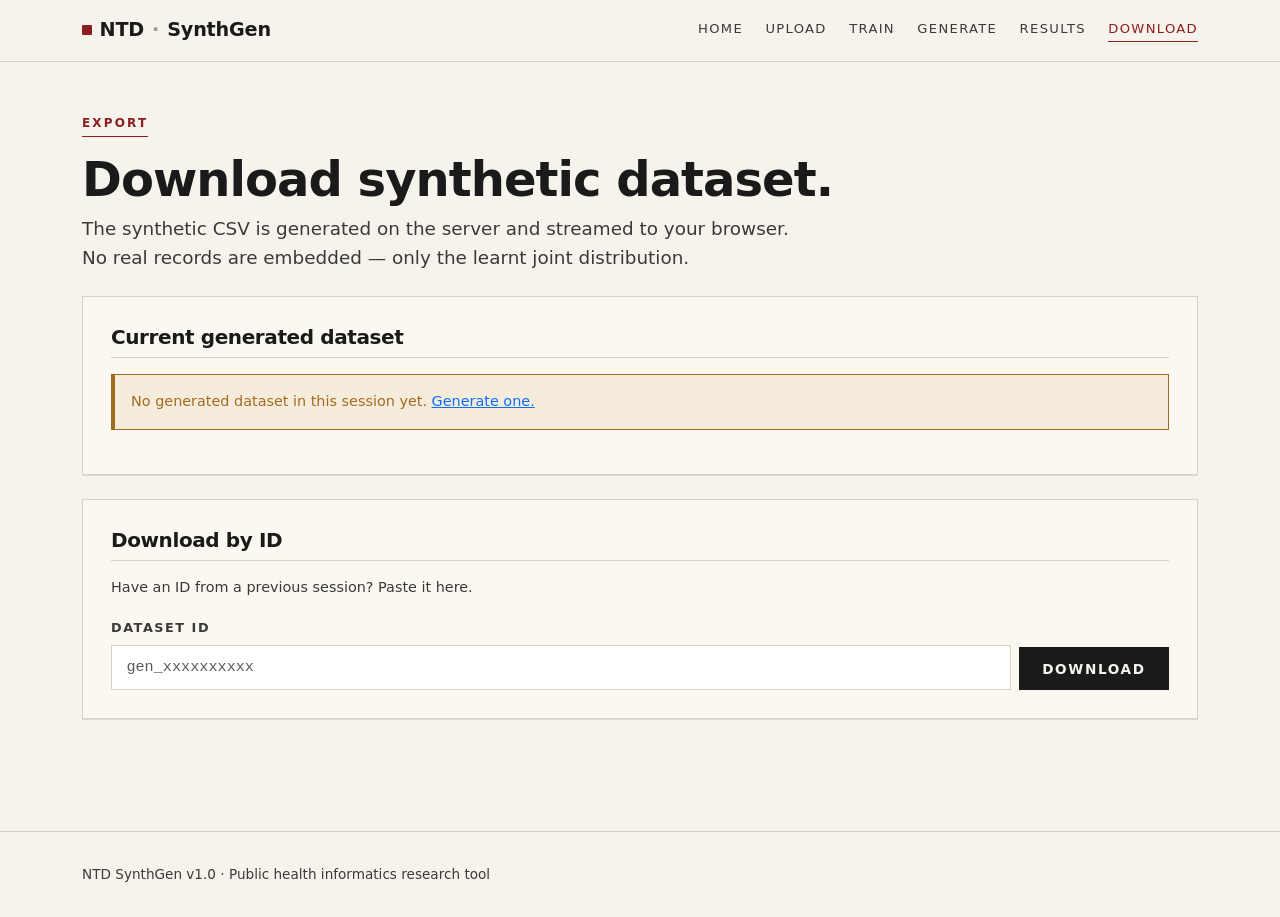
<file: frontend/pages/download.html>
<!DOCTYPE html>
<html lang="en">
<head>
  <meta charset="UTF-8">
  <meta name="viewport" content="width=device-width, initial-scale=1.0">
  <title>Download · NTD SynthGen</title>
  <link href="https://fonts.googleapis.com/css2?family=Bodoni+Moda:opsz,wght@6..96,400;6..96,600;6..96,700&family=Source+Serif+4:opsz,wght@8..60,400;8..60,600&family=Inter+Tight:wght@400;500;600&family=JetBrains+Mono:wght@400;500&display=swap" rel="stylesheet">
  <link href="https://cdn.jsdelivr.net/npm/bootstrap@5.3.2/dist/css/bootstrap.min.css" rel="stylesheet">
  <link href="../css/styles.css" rel="stylesheet">
</head>
<body>

<main class="container py-5">
  <span class="eyebrow">Export</span>
  <h1 class="mt-3">Download synthetic dataset.</h1>
  <p class="lede">The synthetic CSV is generated on the server and streamed to your
  browser. No real records are embedded — only the learnt joint distribution.</p>

  <div class="card-paper mt-4">
    <h3>Current generated dataset</h3>
    <div id="download-info"></div>
  </div>

  <div class="card-paper mt-4">
    <h3>Download by ID</h3>
    <p style="font-family: var(--f-sans); font-size: 0.9rem; color: var(--c-ink-soft);">Have an ID from a previous session? Paste it here.</p>
    <form id="manual-form" class="d-flex gap-2 align-items-end flex-wrap">
      <div style="flex: 1; min-width: 240px;">
        <label class="form-label">Dataset ID</label>
        <input id="manual-id" class="form-control" placeholder="gen_xxxxxxxxxx">
      </div>
      <button class="btn btn-accent" type="submit">Download</button>
    </form>
  </div>
</main>

<script src="../js/api.js"></script>
<script src="../js/layout.js"></script>
<script>
  NTDLayout.renderHeader("download");
  NTDLayout.renderFooter();

  const id = NTD.Session.get("dataset_generated");
  const info = document.getElementById("download-info");
  if (id) {
    info.innerHTML = `
      <p>Last generated: <code>${id}</code></p>
      <a href="${NTD.API.downloadUrl(id)}" class="btn btn-accent">Download CSV</a>`;
  } else {
    info.innerHTML = `<div class="alert alert-warning">No generated dataset in this session yet. <a href="generate.html">Generate one.</a></div>`;
  }

  document.getElementById("manual-form").addEventListener("submit", (e) => {
    e.preventDefault();
    const v = document.getElementById("manual-id").value.trim();
    if (v) window.location.href = NTD.API.downloadUrl(v);
  });
</script>
</body>
</html>
</file>
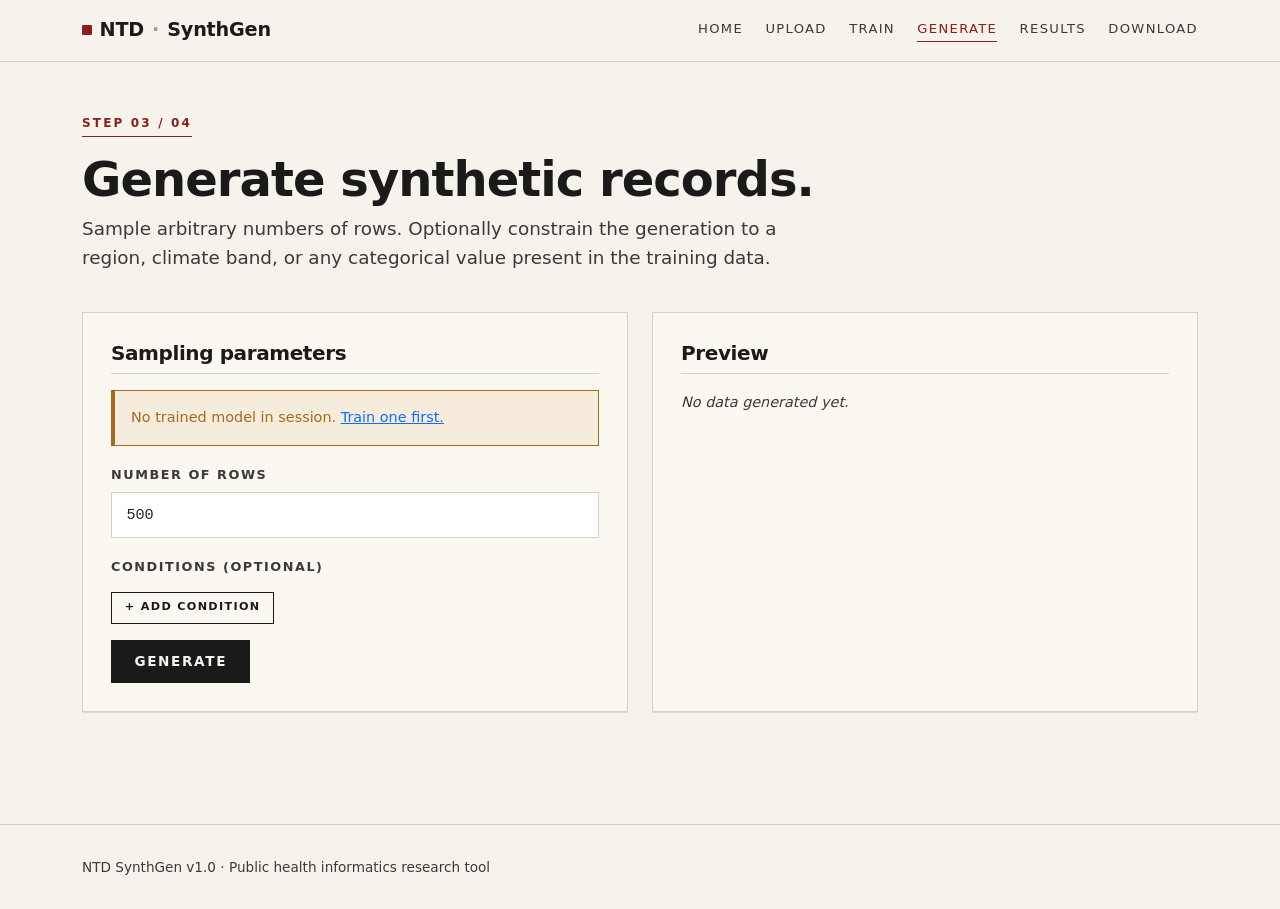
<file: frontend/pages/generate.html>
<!DOCTYPE html>
<html lang="en">
<head>
  <meta charset="UTF-8">
  <meta name="viewport" content="width=device-width, initial-scale=1.0">
  <title>Generate Synthetic Data · NTD SynthGen</title>
  <link href="https://fonts.googleapis.com/css2?family=Bodoni+Moda:opsz,wght@6..96,400;6..96,600;6..96,700&family=Source+Serif+4:opsz,wght@8..60,400;8..60,600&family=Inter+Tight:wght@400;500;600&family=JetBrains+Mono:wght@400;500&display=swap" rel="stylesheet">
  <link href="https://cdn.jsdelivr.net/npm/bootstrap@5.3.2/dist/css/bootstrap.min.css" rel="stylesheet">
  <link href="../css/styles.css" rel="stylesheet">
</head>
<body>

<main class="container py-5">
  <div id="alert-wrap"></div>
  <span class="eyebrow">Step 03 / 04</span>
  <h1 class="mt-3">Generate synthetic records.</h1>
  <p class="lede">Sample arbitrary numbers of rows. Optionally constrain the
  generation to a region, climate band, or any categorical value present in
  the training data.</p>

  <div class="row g-4 mt-3">
    <div class="col-lg-6">
      <div class="card-paper">
        <h3>Sampling parameters</h3>
        <div id="model-info" class="mb-3" style="font-family: var(--f-mono); font-size: 0.85rem;"></div>
        <form id="gen-form">
          <div class="mb-3">
            <label class="form-label">Number of rows</label>
            <input id="n_rows" type="number" min="1" max="10000" value="500" class="form-control" required>
          </div>
          <div class="mb-3">
            <label class="form-label">Conditions (optional)</label>
            <div id="conditions-wrap"></div>
            <button type="button" id="add-cond" class="btn btn-outline-dark mt-2" style="font-size:0.7rem; padding: 0.4rem 0.8rem;">+ Add condition</button>
          </div>
          <button type="submit" class="btn btn-accent">Generate</button>
        </form>
      </div>
    </div>

    <div class="col-lg-6">
      <div class="card-paper">
        <h3>Preview</h3>
        <div id="gen-result"><em style="color: var(--c-ink-soft); font-family: var(--f-sans); font-size: 0.9rem;">No data generated yet.</em></div>
      </div>
    </div>
  </div>
</main>

<script src="../js/api.js"></script>
<script src="../js/layout.js"></script>
<script>
  NTDLayout.renderHeader("generate");
  NTDLayout.renderFooter();

  const modelMeta = NTD.Session.get("model_meta");
  const modelId = NTD.Session.get("model_id");
  const info = document.getElementById("model-info");
  if (!modelId) {
    info.innerHTML = `<div class="alert alert-warning">No trained model in session. <a href="train.html">Train one first.</a></div>`;
  } else {
    info.innerHTML = `Active model: <code>${modelId}</code> on module <strong>${modelMeta?.module ?? "?"}</strong>`;
  }

  // Build the conditions builder.
  const condWrap = document.getElementById("conditions-wrap");
  function addRow(col = "", val = "") {
    const cols = (modelMeta?.columns || []);
    const row = document.createElement("div");
    row.className = "d-flex gap-2 mb-2";
    row.innerHTML = `
      <select class="form-select cond-col" style="max-width: 220px;">
        ${cols.map(c => `<option value="${c}" ${c === col ? "selected" : ""}>${c}</option>`).join("")}
      </select>
      <input class="form-control cond-val" placeholder="value (e.g. Lagos)" value="${val}">
      <button type="button" class="btn btn-outline-dark cond-rm" style="font-size:0.7rem; padding: 0.4rem 0.8rem;">×</button>
    `;
    row.querySelector(".cond-rm").onclick = () => row.remove();
    condWrap.appendChild(row);
  }
  document.getElementById("add-cond").onclick = () => addRow();

  function collectConditions() {
    const out = {};
    document.querySelectorAll("#conditions-wrap > div").forEach(r => {
      const col = r.querySelector(".cond-col").value;
      const val = r.querySelector(".cond-val").value;
      if (col && val !== "") {
        const num = parseFloat(val);
        out[col] = isNaN(num) ? val : num;
      }
    });
    return Object.keys(out).length ? out : null;
  }

  document.getElementById("gen-form").addEventListener("submit", async (e) => {
    e.preventDefault();
    if (!modelId) return;
    const result = document.getElementById("gen-result");
    NTD.showLoader(result, "sampling…");
    try {
      const res = await NTD.API.generate({
        model_id: modelId,
        n_rows: parseInt(document.getElementById("n_rows").value, 10),
        conditions: collectConditions(),
      });
      NTD.Session.set("dataset_generated", res.dataset_id);
      const cols = res.columns;
      result.innerHTML = `
        <div class="alert alert-success">Generated <strong>${res.rows}</strong> rows · id <code>${res.dataset_id}</code></div>
        <div style="overflow-x:auto;">
          <table class="table-paper">
            <thead><tr>${cols.map(c => `<th>${c}</th>`).join("")}</tr></thead>
            <tbody>${res.preview.map(r => `<tr>${cols.map(c => `<td>${typeof r[c] === "number" ? r[c].toFixed(2) : r[c] ?? ""}</td>`).join("")}</tr>`).join("")}</tbody>
          </table>
        </div>
        <div class="mt-3 d-flex flex-wrap gap-2">
          <a href="results.html" class="btn btn-accent">Run validation</a>
          <a href="download.html" class="btn btn-outline-dark">Download</a>
        </div>`;
    } catch (err) {
      result.innerHTML = `<div class="alert alert-danger">${err.message}</div>`;
    }
  });
</script>
</body>
</html>
</file>
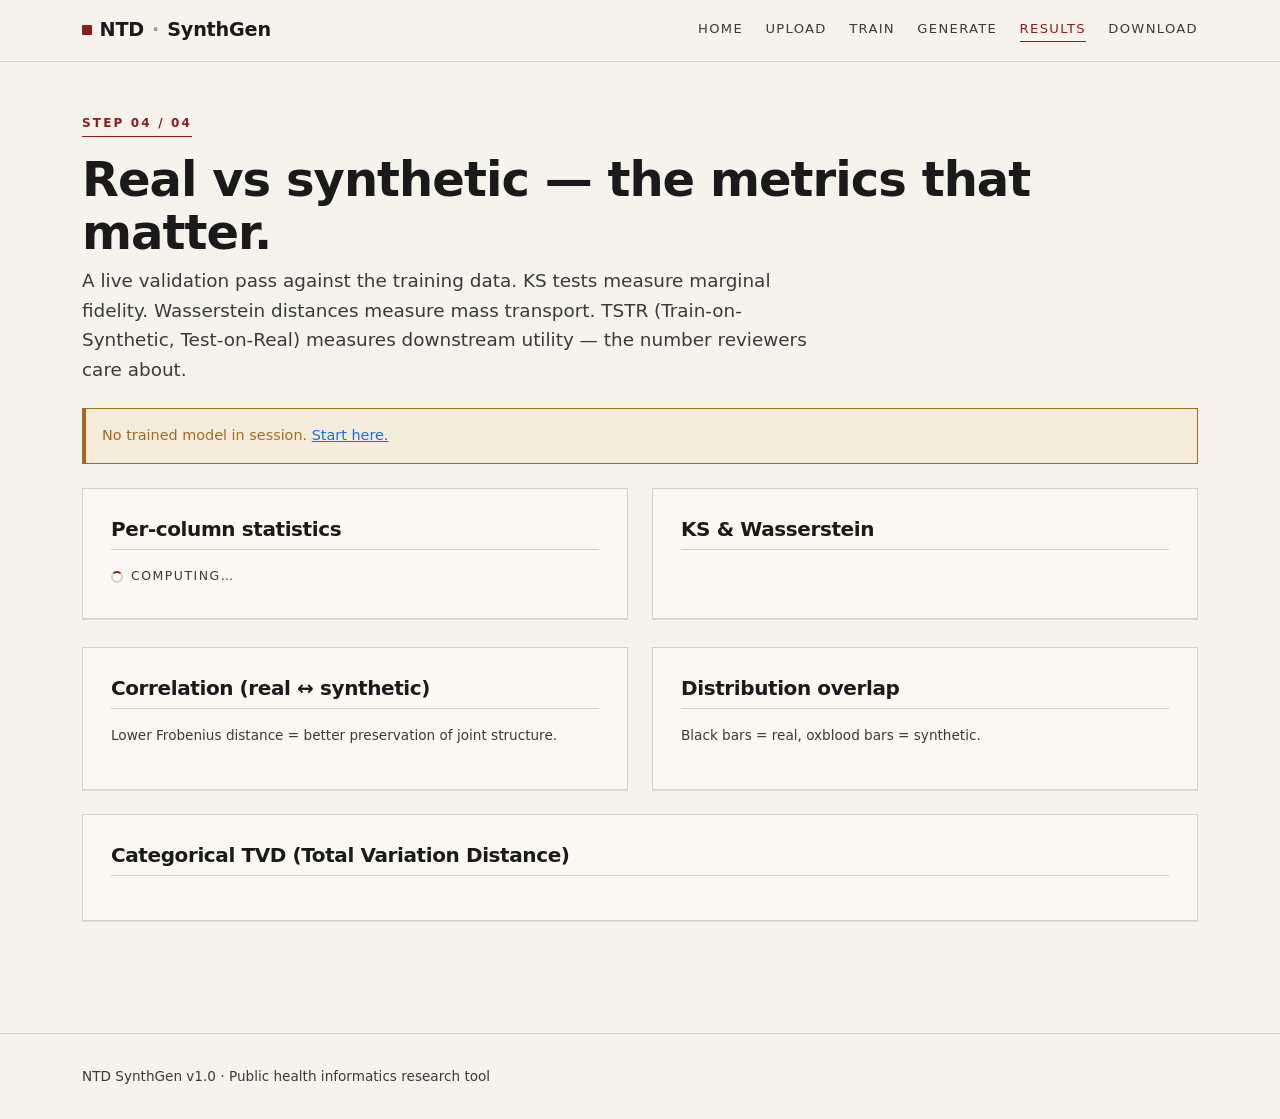
<file: frontend/pages/results.html>
<!DOCTYPE html>
<html lang="en">
<head>
  <meta charset="UTF-8">
  <meta name="viewport" content="width=device-width, initial-scale=1.0">
  <title>Validation Results · NTD SynthGen</title>
  <link href="https://fonts.googleapis.com/css2?family=Bodoni+Moda:opsz,wght@6..96,400;6..96,600;6..96,700&family=Source+Serif+4:opsz,wght@8..60,400;8..60,600&family=Inter+Tight:wght@400;500;600&family=JetBrains+Mono:wght@400;500&display=swap" rel="stylesheet">
  <link href="https://cdn.jsdelivr.net/npm/bootstrap@5.3.2/dist/css/bootstrap.min.css" rel="stylesheet">
  <link href="../css/styles.css" rel="stylesheet">
</head>
<body>

<main class="container py-5">
  <div id="alert-wrap"></div>
  <span class="eyebrow">Step 04 / 04</span>
  <h1 class="mt-3">Real vs synthetic — the metrics that matter.</h1>
  <p class="lede">A live validation pass against the training data. KS tests
  measure marginal fidelity. Wasserstein distances measure mass transport.
  TSTR (Train-on-Synthetic, Test-on-Real) measures downstream utility — the
  number reviewers care about.</p>

  <div id="metrics-summary" class="my-4"></div>

  <div class="row g-4">
    <div class="col-lg-6">
      <div class="card-paper">
        <h3>Per-column statistics</h3>
        <div id="summary-table" style="overflow-x:auto;"><span class="spinner-pill">computing…</span></div>
      </div>
    </div>
    <div class="col-lg-6">
      <div class="card-paper">
        <h3>KS &amp; Wasserstein</h3>
        <div id="ks-table"></div>
      </div>
    </div>
  </div>

  <div class="row g-4 mt-1">
    <div class="col-lg-6">
      <div class="card-paper">
        <h3>Correlation (real ↔ synthetic)</h3>
        <p style="font-family: var(--f-sans); font-size: 0.85rem; color: var(--c-ink-soft);">Lower Frobenius distance = better preservation of joint structure.</p>
        <div id="corr-row" class="d-flex flex-wrap gap-4"></div>
      </div>
    </div>
    <div class="col-lg-6">
      <div class="card-paper">
        <h3>Distribution overlap</h3>
        <p style="font-family: var(--f-sans); font-size: 0.85rem; color: var(--c-ink-soft);">Black bars = real, oxblood bars = synthetic.</p>
        <div id="hist-row"></div>
      </div>
    </div>
  </div>

  <div class="card-paper mt-4">
    <h3>Categorical TVD (Total Variation Distance)</h3>
    <div id="tvd-row"></div>
  </div>
</main>

<script src="../js/api.js"></script>
<script src="../js/layout.js"></script>
<script>
  NTDLayout.renderHeader("results");
  NTDLayout.renderFooter();

  const modelId = NTD.Session.get("model_id");
  if (!modelId) {
    document.getElementById("metrics-summary").innerHTML =
      `<div class="alert alert-warning">No trained model in session. <a href="train.html">Start here.</a></div>`;
  } else {
    runValidation(modelId);
  }

  async function runValidation(id) {
    const summary = document.getElementById("metrics-summary");
    summary.innerHTML = `<span class="spinner-pill">running KS, Wasserstein, TSTR…</span>`;
    let report;
    try {
      ({ report } = await NTD.API.metrics(id, 500));
    } catch (err) {
      summary.innerHTML = `<div class="alert alert-danger">${err.message}</div>`;
      return;
    }

    // ----- Headline chips -----
    const tstr = report.tstr || {};
    const ksAvg = avg(Object.values(report.ks).map(v => v.statistic));
    const wsAvg = avg(Object.values(report.wasserstein));
    const corr = report.correlation?.normalized;
    summary.innerHTML = `
      <span class="metric-chip">
        <span class="label">TSTR ratio (${tstr.metric ?? "—"})</span>
        <span class="value">${tstr.ratio !== null && tstr.ratio !== undefined ? tstr.ratio.toFixed(2) : "—"}</span>
      </span>
      <span class="metric-chip">
        <span class="label">Mean KS statistic</span>
        <span class="value">${(ksAvg ?? 0).toFixed(3)}</span>
      </span>
      <span class="metric-chip">
        <span class="label">Mean Wasserstein</span>
        <span class="value">${(wsAvg ?? 0).toFixed(3)}</span>
      </span>
      <span class="metric-chip">
        <span class="label">Corr. Frobenius (norm.)</span>
        <span class="value">${(corr ?? 0).toFixed(3)}</span>
      </span>
    `;

    // ----- Per-column summary table -----
    const stats = report.summary_stats || [];
    document.getElementById("summary-table").innerHTML = `
      <table class="table-paper">
        <thead>
          <tr>
            <th>Column</th>
            <th>Real μ</th><th>Synth μ</th>
            <th>Real σ</th><th>Synth σ</th>
          </tr>
        </thead>
        <tbody>
          ${stats.map(s => `<tr>
            <td>${s.column}</td>
            <td>${s.real_mean}</td><td>${s.synth_mean}</td>
            <td>${s.real_std}</td><td>${s.synth_std}</td>
          </tr>`).join("")}
        </tbody>
      </table>`;

    // ----- KS / Wasserstein -----
    const ksRows = Object.keys(report.ks).map(col => `
      <tr>
        <td>${col}</td>
        <td>${report.ks[col].statistic.toFixed(3)}</td>
        <td>${report.ks[col].p_value.toFixed(3)}</td>
        <td>${(report.wasserstein[col] ?? 0).toFixed(3)}</td>
      </tr>`).join("");
    document.getElementById("ks-table").innerHTML = `
      <table class="table-paper">
        <thead><tr><th>Column</th><th>KS stat</th><th>p-value</th><th>Wasserstein</th></tr></thead>
        <tbody>${ksRows}</tbody>
      </table>`;

    // ----- Correlation matrices side by side -----
    const corrInfo = report.correlation;
    const corrRow = document.getElementById("corr-row");
    if (corrInfo && corrInfo.real_corr) {
      const realDiv = document.createElement("div");
      const synthDiv = document.createElement("div");
      realDiv.innerHTML = `<div style="font-family: var(--f-sans); font-size: 0.78rem; text-transform: uppercase; letter-spacing: 0.12em; color: var(--c-ink-soft); margin-bottom: 0.4rem;">Real</div>`;
      synthDiv.innerHTML = `<div style="font-family: var(--f-sans); font-size: 0.78rem; text-transform: uppercase; letter-spacing: 0.12em; color: var(--c-ink-soft); margin-bottom: 0.4rem;">Synthetic</div>`;
      const r1 = document.createElement("div"); realDiv.appendChild(r1);
      const r2 = document.createElement("div"); synthDiv.appendChild(r2);
      NTD.heatmap(r1, corrInfo.real_corr, corrInfo.columns);
      NTD.heatmap(r2, corrInfo.synth_corr, corrInfo.columns);
      corrRow.appendChild(realDiv);
      corrRow.appendChild(synthDiv);
    } else {
      corrRow.innerHTML = `<em>Not enough numeric columns for a correlation comparison.</em>`;
    }

    // ----- Histograms (load fresh data via /samples then sample synth) -----
    const moduleName = NTD.Session.get("model_meta")?.module;
    if (moduleName) {
      try {
        const sample = await NTD.API.sample(moduleName, 100);
        const numericCols = (corrInfo?.columns || []).slice(0, 3);
        if (numericCols.length) {
          const realDF = sample.data;
          // Use the model to draw a fresh synthetic batch for visual overlay.
          const synthRes = await NTD.API.generate({
            model_id: id, n_rows: 200, conditions: null,
          });
          const synthDF = synthRes.preview.length < 100
            ? synthRes.preview // up to 10 rows
            : synthRes.preview;
          const histRow = document.getElementById("hist-row");
          histRow.innerHTML = numericCols.map(c => `
            <div class="mb-3">
              <div style="font-family: var(--f-sans); font-size: 0.78rem; text-transform: uppercase; letter-spacing: 0.12em; color: var(--c-ink-soft);">${c}</div>
              <div id="hist-${c}"></div>
            </div>`).join("");
          numericCols.forEach(c => {
            const real = realDF.map(r => +r[c]).filter(v => !isNaN(v));
            const synth = synthDF.map(r => +r[c]).filter(v => !isNaN(v));
            if (real.length && synth.length) {
              NTD.histogram(document.getElementById(`hist-${c}`), real, synth);
            }
          });
        }
      } catch (err) {
        console.warn("Histogram setup skipped:", err);
      }
    }

    // ----- Categorical TVD -----
    const tvd = report.categorical_tvd || {};
    document.getElementById("tvd-row").innerHTML =
      Object.keys(tvd).length === 0
        ? "<em style='font-family: var(--f-sans); color: var(--c-ink-soft);'>No categorical columns in this dataset.</em>"
        : Object.entries(tvd).map(([col, v]) => `
          <span class="metric-chip">
            <span class="label">${col}</span>
            <span class="value">${v.toFixed(3)}</span>
          </span>`).join("");
  }

  function avg(arr) {
    if (!arr || !arr.length) return null;
    return arr.reduce((a, b) => a + b, 0) / arr.length;
  }
</script>
</body>
</html>
</file>
<file: frontend/css/styles.css>
/* =========================================================================
   NTD Synthetic Data Engine — custom theme
   Built on Bootstrap 5; this file is intentional, opinionated, and scientific.
   ========================================================================= */

:root {
  --c-paper:        #f6f3ec;     /* warm off-white */
  --c-ink:          #1a1a1a;
  --c-ink-soft:     #3a3a3a;
  --c-rule:         #d8d2c2;
  --c-accent:       #8b1e1e;     /* deep oxblood — clinical-journal red */
  --c-accent-soft:  #c9a18a;
  --c-success:      #4d6b3a;     /* moss */
  --c-warn:         #a36b1f;
  --c-info:         #2c4a6b;
  --c-card:         #fbf8f1;
  --c-shadow:       rgba(20, 18, 12, 0.10);

  --f-display: -apple-system, BlinkMacSystemFont, "SF Pro Display", "Segoe UI", system-ui, sans-serif;
  --f-body:    -apple-system, BlinkMacSystemFont, "SF Pro Text", "Segoe UI", system-ui, sans-serif;
  --f-mono:    ui-monospace, "SF Mono", "Menlo", "Monaco", "Cascadia Mono", monospace;
  --f-sans:    -apple-system, BlinkMacSystemFont, "SF Pro Text", "Segoe UI", system-ui, sans-serif;
}

html, body {
  background: var(--c-paper);
  color: var(--c-ink);
  font-family: var(--f-body);
  font-size: 16px;
  line-height: 1.5;
  -webkit-font-smoothing: antialiased;
  -moz-osx-font-smoothing: grayscale;
}

main, header, footer, .container, .container-fluid { position: relative; }

h1, h2, h3, h4, h5, h6 {
  font-family: var(--f-display);
  font-weight: 700;
  letter-spacing: -0.02em;
  color: var(--c-ink);
}

h1 { font-size: clamp(1.9rem, 4vw, 3rem); line-height: 1.1; font-weight: 800; }
h2 { font-size: clamp(1.4rem, 2.5vw, 2rem); margin-top: 1.5rem; font-weight: 700; }
h3 { font-size: 1.25rem; font-weight: 600; }

.eyebrow {
  font-family: var(--f-sans);
  text-transform: uppercase;
  letter-spacing: 0.18em;
  font-size: 0.75rem;
  font-weight: 600;
  color: var(--c-accent);
  display: inline-block;
  padding: 0.25rem 0;
  border-bottom: 1px solid var(--c-accent);
}

.lede {
  font-size: 1.15rem;
  line-height: 1.6;
  color: var(--c-ink-soft);
  max-width: 62ch;
}

/* ---------- Header / nav ------------------------------------------------- */
.site-header {
  border-bottom: 1px solid var(--c-rule);
  background: var(--c-paper);
  position: sticky;
  top: 0;
  z-index: 100;
}

.site-header .header-inner {
  display: flex;
  align-items: center;
  justify-content: space-between;
  gap: 1rem;
  position: relative;
}

.site-header .brand {
  font-family: var(--f-display);
  font-size: 1.2rem;
  font-weight: 700;
  letter-spacing: -0.01em;
  text-decoration: none;
  color: var(--c-ink);
  display: flex;
  align-items: baseline;
  gap: 0.5rem;
  flex-shrink: 0;
}
.site-header .brand .mark {
  display: inline-block;
  width: 0.6rem;
  height: 0.6rem;
  background: var(--c-accent);
  transform: translateY(-1px);
  border-radius: 1px;
}

.site-header .site-nav {
  display: flex;
  align-items: center;
  gap: 1.4rem;
}

.site-header .site-nav a {
  font-family: var(--f-sans);
  font-size: 0.82rem;
  font-weight: 500;
  text-transform: uppercase;
  letter-spacing: 0.1em;
  text-decoration: none;
  color: var(--c-ink-soft);
  padding-bottom: 2px;
  border-bottom: 1px solid transparent;
  transition: color 0.15s, border-color 0.15s;
}
.site-header .site-nav a:hover,
.site-header .site-nav a.active {
  color: var(--c-accent);
  border-bottom-color: var(--c-accent);
}

/* Hamburger toggle: hidden on desktop, shown on mobile */
.nav-toggle {
  display: none;
  background: transparent;
  border: 1px solid var(--c-rule);
  border-radius: 6px;
  width: 40px;
  height: 40px;
  padding: 0;
  cursor: pointer;
  flex-direction: column;
  justify-content: center;
  align-items: center;
  gap: 4px;
}
.nav-toggle span {
  display: block;
  width: 18px;
  height: 2px;
  background: var(--c-ink);
  border-radius: 1px;
  transition: transform 0.2s, opacity 0.2s;
}
.nav-toggle[aria-expanded="true"] span:nth-child(1) {
  transform: translateY(6px) rotate(45deg);
}
.nav-toggle[aria-expanded="true"] span:nth-child(2) {
  opacity: 0;
}
.nav-toggle[aria-expanded="true"] span:nth-child(3) {
  transform: translateY(-6px) rotate(-45deg);
}

/* ---------- Hero --------------------------------------------------------- */
.hero {
  border-bottom: 1px solid var(--c-rule);
  padding: 4rem 0 3rem;
  position: relative;
}
.hero .ornament {
  position: absolute;
  top: 50%;
  right: 4%;
  width: 220px;
  height: 220px;
  border: 1px solid var(--c-rule);
  border-radius: 50%;
  transform: translateY(-50%);
  pointer-events: none;
  opacity: 0.6;
}
.hero .ornament::before,
.hero .ornament::after {
  content: "";
  position: absolute;
  inset: 18%;
  border: 1px solid var(--c-rule);
  border-radius: 50%;
}
.hero .ornament::after { inset: 40%; background: var(--c-accent); border: none; }

/* ---------- Cards -------------------------------------------------------- */
.card-paper {
  background: var(--c-card);
  border: 1px solid var(--c-rule);
  border-radius: 0;
  padding: 1.75rem;
  box-shadow: 0 1px 0 var(--c-shadow);
  height: 100%;
}
.card-paper h3 {
  margin-top: 0;
  border-bottom: 1px solid var(--c-rule);
  padding-bottom: 0.5rem;
  margin-bottom: 1rem;
}
.card-paper .num {
  font-family: var(--f-display);
  font-size: 2.4rem;
  color: var(--c-accent);
  display: block;
  line-height: 1;
}

/* ---------- Buttons ------------------------------------------------------ */
.btn {
  font-family: var(--f-sans);
  text-transform: uppercase;
  letter-spacing: 0.12em;
  font-size: 0.85rem;
  font-weight: 600;
  border-radius: 0;
  padding: 0.65rem 1.4rem;
  transition: transform 0.1s, box-shadow 0.15s;
}
.btn-accent {
  background: var(--c-ink);
  color: var(--c-paper);
  border: 1px solid var(--c-ink);
}
.btn-accent:hover {
  background: var(--c-accent);
  border-color: var(--c-accent);
  color: var(--c-paper);
  transform: translate(-2px, -2px);
  box-shadow: 4px 4px 0 var(--c-ink);
}
.btn-outline-dark {
  border: 1px solid var(--c-ink);
  color: var(--c-ink);
  background: transparent;
}
.btn-outline-dark:hover {
  background: var(--c-ink);
  color: var(--c-paper);
}

/* ---------- Forms -------------------------------------------------------- */
.form-control,
.form-select {
  border-radius: 0;
  border: 1px solid var(--c-rule);
  background: #fff;
  font-family: var(--f-mono);
  font-size: 0.95rem;
  padding: 0.65rem 0.9rem;
}
.form-control:focus,
.form-select:focus {
  border-color: var(--c-accent);
  box-shadow: 0 0 0 2px rgba(139, 30, 30, 0.15);
}
.form-label {
  font-family: var(--f-sans);
  text-transform: uppercase;
  letter-spacing: 0.12em;
  font-size: 0.8rem;
  font-weight: 600;
  color: var(--c-ink-soft);
}

/* ---------- Tables ------------------------------------------------------- */
.table-paper {
  width: 100%;
  border-collapse: collapse;
  font-family: var(--f-mono);
  font-size: 0.85rem;
}
.table-paper th,
.table-paper td {
  padding: 0.5rem 0.75rem;
  border-bottom: 1px solid var(--c-rule);
  text-align: left;
}
.table-paper th {
  font-family: var(--f-sans);
  text-transform: uppercase;
  letter-spacing: 0.1em;
  font-size: 0.72rem;
  color: var(--c-ink-soft);
  border-bottom: 2px solid var(--c-ink);
  background: transparent;
}
.table-paper tr:hover td { background: rgba(139, 30, 30, 0.04); }

/* ---------- Alerts ------------------------------------------------------- */
.alert {
  border-radius: 0;
  border: 1px solid;
  border-left-width: 4px;
  font-family: var(--f-sans);
  font-size: 0.9rem;
}
.alert-success { background: #eef2e8; border-color: var(--c-success); color: var(--c-success); }
.alert-danger  { background: #f7eaea; border-color: var(--c-accent);  color: var(--c-accent); }
.alert-info    { background: #e9eff4; border-color: var(--c-info);    color: var(--c-info); }
.alert-warning { background: #f5ecdb; border-color: var(--c-warn);    color: var(--c-warn); }

/* ---------- Loading indicator ------------------------------------------- */
.spinner-pill {
  display: inline-flex;
  align-items: center;
  gap: 0.5rem;
  font-family: var(--f-sans);
  text-transform: uppercase;
  letter-spacing: 0.12em;
  font-size: 0.78rem;
  color: var(--c-ink-soft);
}
.spinner-pill::before {
  content: "";
  width: 12px;
  height: 12px;
  border: 2px solid var(--c-rule);
  border-top-color: var(--c-accent);
  border-radius: 50%;
  animation: spin 0.8s linear infinite;
}
@keyframes spin { to { transform: rotate(360deg); } }

/* ---------- Metric chips ------------------------------------------------ */
.metric-chip {
  display: inline-flex;
  flex-direction: column;
  border: 1px solid var(--c-rule);
  background: #fff;
  padding: 0.75rem 1rem;
  margin-right: 0.5rem;
  margin-bottom: 0.5rem;
  min-width: 130px;
}
.metric-chip .label {
  font-family: var(--f-sans);
  text-transform: uppercase;
  letter-spacing: 0.12em;
  font-size: 0.7rem;
  color: var(--c-ink-soft);
}
.metric-chip .value {
  font-family: var(--f-display);
  font-size: 1.6rem;
  color: var(--c-accent);
  line-height: 1.1;
  margin-top: 0.2rem;
}

/* ---------- Footer ------------------------------------------------------- */
.site-footer {
  border-top: 1px solid var(--c-rule);
  padding: 2rem 0;
  margin-top: 4rem;
  font-family: var(--f-sans);
  font-size: 0.85rem;
  color: var(--c-ink-soft);
}

/* ---------- Mobile tweaks ----------------------------------------------- */
@media (max-width: 768px) {
  .hero .ornament { display: none; }
  h1 { font-size: 2rem; }

  /* Show hamburger, hide nav, then reveal nav as dropdown when toggled */
  .nav-toggle { display: flex; }

  .site-header .site-nav {
    display: none;
    position: absolute;
    top: 100%;
    left: 0;
    right: 0;
    flex-direction: column;
    gap: 0;
    background: var(--c-paper);
    border-bottom: 1px solid var(--c-rule);
    padding: 0.5rem 1rem 1rem;
    box-shadow: 0 4px 12px rgba(0, 0, 0, 0.06);
  }
  .site-header .site-nav.open {
    display: flex;
  }
  .site-header .site-nav a {
    padding: 0.75rem 0;
    border-bottom: 1px solid var(--c-rule);
    font-size: 0.9rem;
    letter-spacing: 0.08em;
  }
  .site-header .site-nav a:last-child {
    border-bottom: none;
  }
  .site-header .site-nav a.active {
    border-bottom: 1px solid var(--c-accent);
  }
}

/* Reveal on load */
.reveal { opacity: 0; transform: translateY(8px); animation: reveal 0.6s ease forwards; }
.reveal-1 { animation-delay: 0.05s; }
.reveal-2 { animation-delay: 0.15s; }
.reveal-3 { animation-delay: 0.25s; }
.reveal-4 { animation-delay: 0.35s; }
@keyframes reveal { to { opacity: 1; transform: none; } }

/* Mini histogram bars (CSS-only chart) */
.histogram {
  display: flex;
  align-items: flex-end;
  gap: 2px;
  height: 120px;
  border-bottom: 1px solid var(--c-rule);
  padding-bottom: 4px;
}
.histogram .bar {
  flex: 1;
  background: var(--c-ink);
  opacity: 0.85;
  transition: height 0.3s;
}
.histogram .bar.synth { background: var(--c-accent); opacity: 0.65; }

/* Heatmap grid */
.heatmap {
  display: grid;
  gap: 2px;
  font-family: var(--f-mono);
  font-size: 0.7rem;
}
.heatmap .cell {
  aspect-ratio: 1;
  display: flex;
  align-items: center;
  justify-content: center;
  color: #fff;
  text-shadow: 0 1px 1px rgba(0,0,0,0.3);
}
</file>
